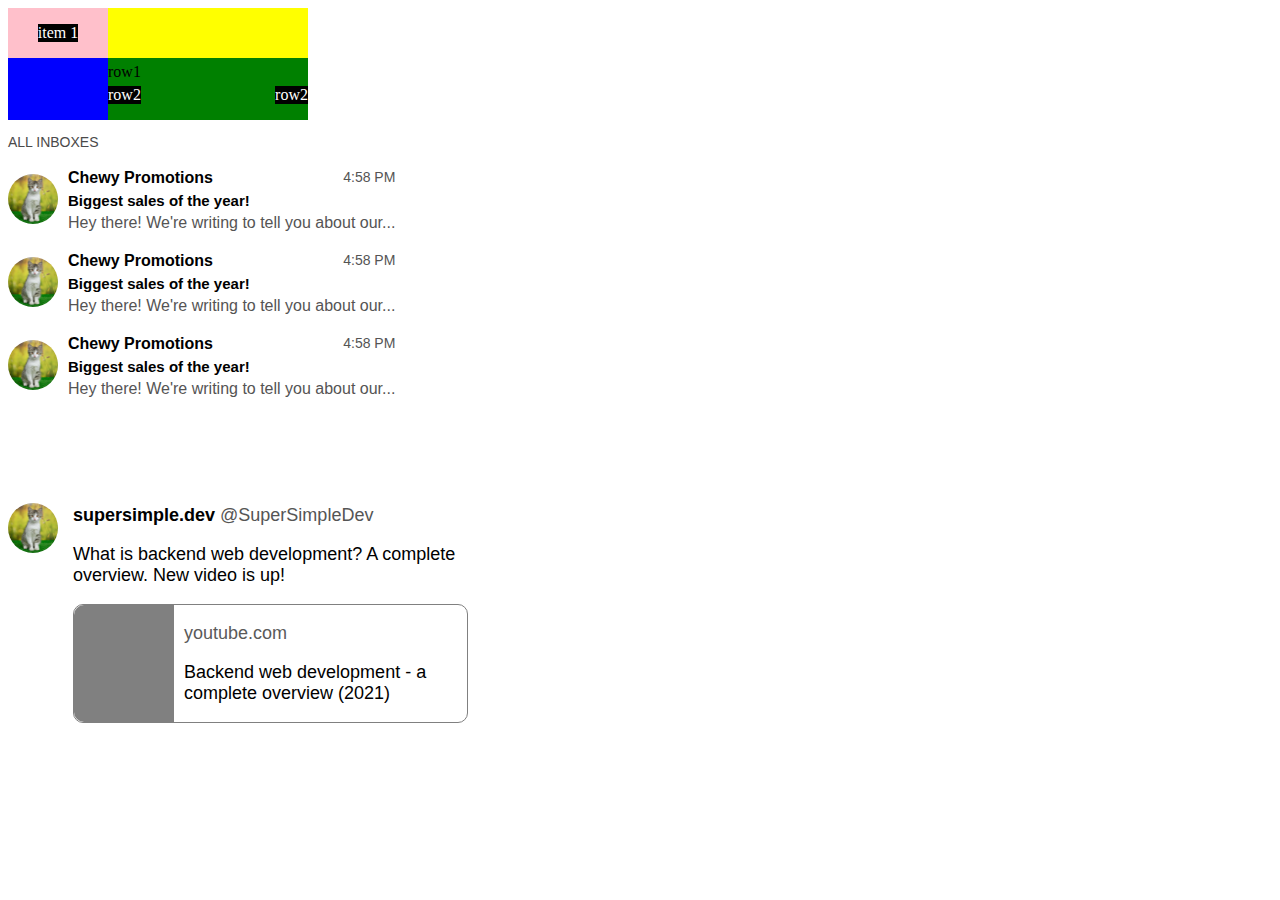
<file: Lesson13.html>
<!-- 
 
Lesson 13 - nested flex -->

<!DOCTYPE html>
<html lang="en">
<head>
    <meta charset="UTF-8">
    <meta name="viewport" content="width=device-width, initial-scale=1.0">
    <title>Document</title>
    <link rel="stylesheet" href="styles/lesson13.css">
</head>
<body>
    <div style="display: flex;">
        <div style="display: flex; justify-content: center;  background-color: pink; width: 100px;">
            <p style="background-color: black; color: white;">item 1</p>
        </div>
    
        <div style="background-color: yellow; width: 200px;">
    
        </div>
    </div>

    <div style="display: flex;">
        <div style="background-color: blue; width: 100px;">
        </div>
    
        <div style=" background-color: green; width: 200px;">
            <p style="margin-bottom: 0px; margin-top: 5px;">row1</p>
            <div style="color: white; display: flex; justify-content: space-between;">
                <p style="background-color: black; margin-top: 5px;">row2</p>
                <p style="background-color: black; margin-top: 5px;">row2</p>
            </div>
        </div>
    </div>

    <div class="card">
        <div class="head">
            <p style="font-size: 14px; color: rgb(75, 74, 74);" >ALL INBOXES</p>
        </div>
        <div class="flex-div">
            <div style="width: 50px;">
                <img class="img" src="img/cat.jpg" alt="cat">
            </div>
            <div class="about-div">
                <div style="display: flex; justify-content: space-between;" class="flex2">
                    <p style="font-weight: bold; margin-bottom: 5px; margin-top: 5px;">Chewy Promotions</p>
                    <p style="font-size: 14px; color: rgb(85, 84, 84); margin-bottom: 0px; margin-top: 5px;">4:58 PM</p>
                </div>
                <div>
                    <p style="font-size: 15px; font-weight: bold; margin-top: 0px; margin-bottom: 5px;">Biggest sales of the year!</p>
                </div>
                <div>
                    <p style="color: rgb(85, 84, 84); margin-top: 5px; margin-bottom: 5px;">Hey there! We're writing to tell you about our...</p>
                </div>
            </div>
        </div>
        <div class="flex-div">
            <div style="width: 50px;">
                <img class="img" src="img/cat.jpg" alt="cat">
            </div>
            <div class="about-div">
                <div style="display: flex; justify-content: space-between;" class="flex2">
                    <p style="font-weight: bold; margin-bottom: 5px; margin-top: 5px;">Chewy Promotions</p>
                    <p style="font-size: 14px; color: rgb(85, 84, 84); margin-bottom: 0px; margin-top: 5px;">4:58 PM</p>
                </div>
                <div>
                    <p style="font-size: 15px; font-weight: bold; margin-top: 0px; margin-bottom: 5px;">Biggest sales of the year!</p>
                </div>
                <div>
                    <p style="color: rgb(85, 84, 84); margin-top: 5px; margin-bottom: 5px;">Hey there! We're writing to tell you about our...</p>
                </div>
            </div>
        </div>
        <div class="flex-div">
            <div style="width: 50px;">
                <img class="img" src="img/cat.jpg" alt="cat">
            </div>
            <div class="about-div">
                <div style="display: flex; justify-content: space-between;" class="flex2">
                    <p style="font-weight: bold; margin-bottom: 5px; margin-top: 5px;">Chewy Promotions</p>
                    <p style="font-size: 14px; color: rgb(85, 84, 84); margin-bottom: 0px; margin-top: 5px;">4:58 PM</p>
                </div>
                <div>
                    <p style="font-size: 15px; font-weight: bold; margin-top: 0px; margin-bottom: 5px;">Biggest sales of the year!</p>
                </div>
                <div>
                    <p style="color: rgb(85, 84, 84); margin-top: 5px; margin-bottom: 5px;">Hey there! We're writing to tell you about our...</p>
                </div>
            </div>
        </div>
    </div>

    <!-- challenge -->

    <div style="font-family: Arial; display: grid; grid-template-columns: 50px 410px;">
        <div>
            <img class="icn" src="img/cat.jpg" alt="cat">
        </div>
        <div style="padding-left: 15px;" >
            <p style="margin: 2px 0px; font-size: 18px; color: rgb(85, 85, 85);"><span style="color: black; font-weight: bold;">supersimple.dev</span> @SuperSimpleDev</p>
            <p style="font-size: 18px;">What is backend web development? A complete overview. New video is up!</p>
            
            <div style="display: grid; grid-template-columns: 120px 260px; border-radius:500px; border-radius: 10px; border-style: solid; border-width: 1px; border-color: grey;">
                <div style="background-color: grey; border-radius: 10px;">

                </div>
                <div style="margin-left: -20px; background-color: white; padding-left: 10px;">
                    <p style="color: rgb(90, 90, 90); font-size: 18px;">youtube.com</p>
                    <p style="font-size: 18px;">Backend web development - a complete overview (2021)</p>
                </div>
            </div>
        </div>
    </div>
    
</body>
</html>
</file>
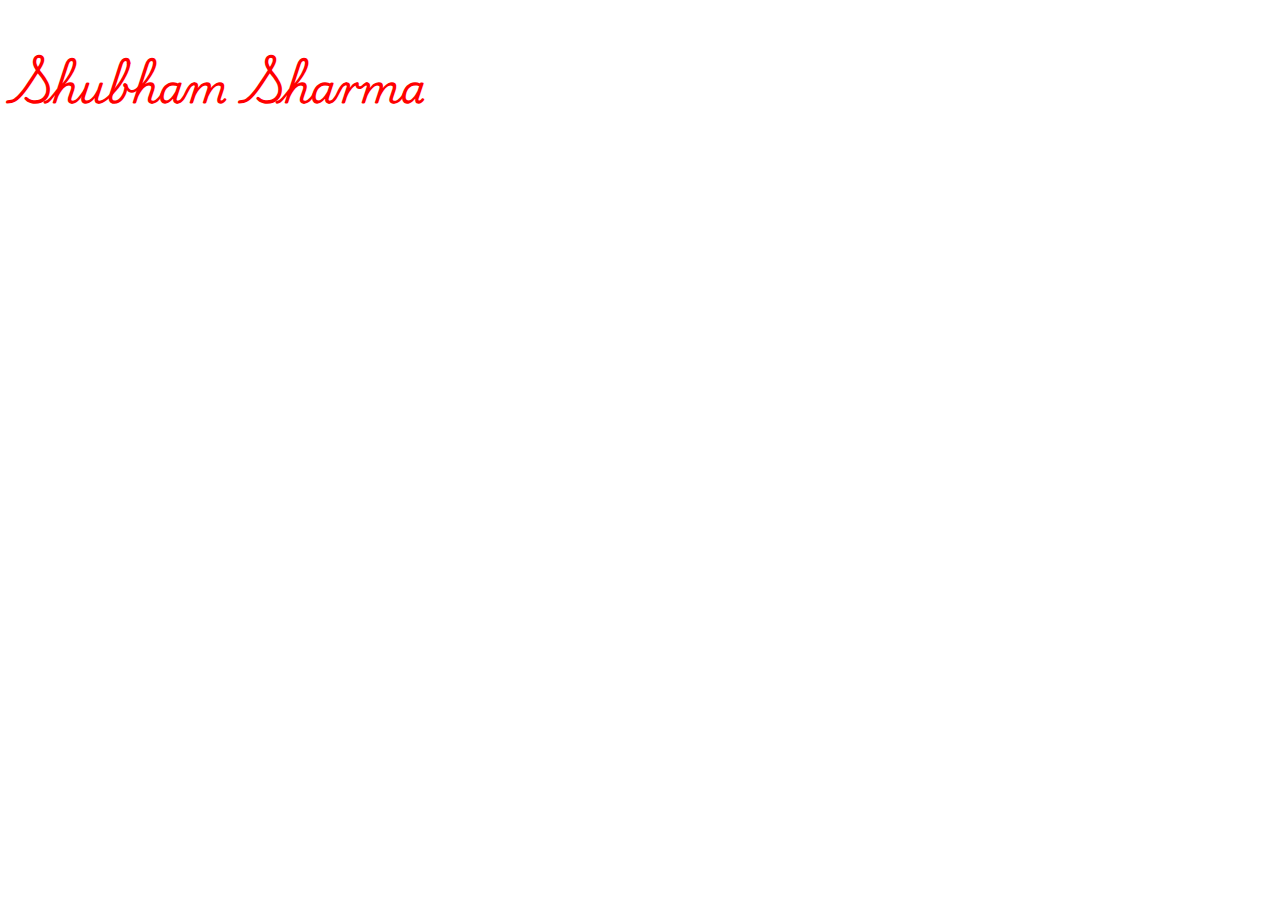
<file: Lesson6.html>
<!-- 

Lesson 6

Use HTML structure and saperate css file (external css) now on

-->

<!DOCTYPE html>

<html>
  <head>
    <title>Lesson 6</title>
    <link rel="stylesheet" href="styles/lesson6.css">

    <link rel="preconnect" href="https://fonts.googleapis.com">
    <link rel="preconnect" href="https://fonts.gstatic.com" crossorigin>
    <link href="https://fonts.googleapis.com/css2?family=Playwrite+CU&display=swap" rel="stylesheet">

  </head>
  <body>
    <p>Shubham Sharma</p>
  </body>
</html>
</file>
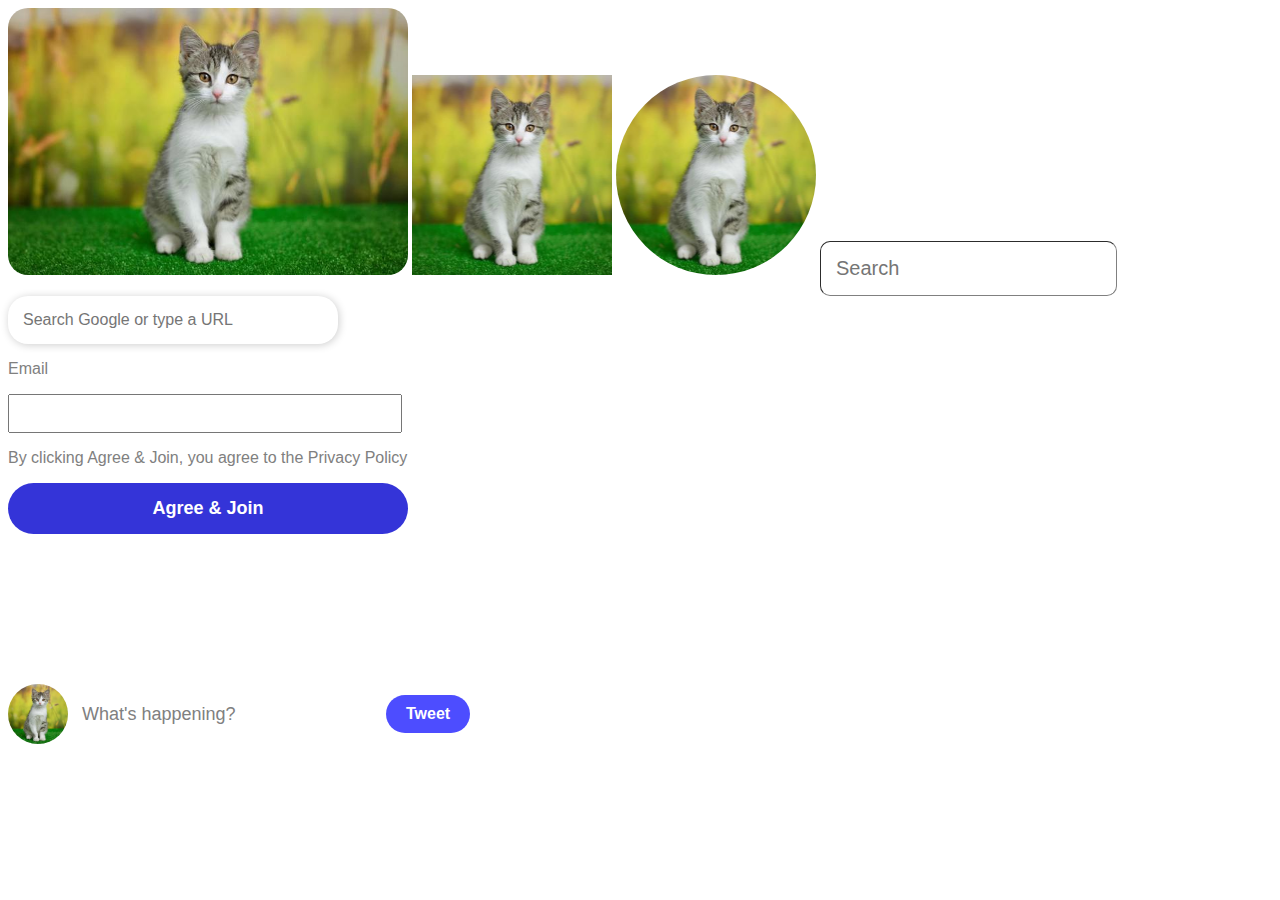
<file: Lesson7.html>
<!-- 
 
Lesson 7

images & there property

-->

<!DOCTYPE html>

<html>
    <head>
        <title>Lesson 7</title>
        <link rel="stylesheet" href="styles/lesson7.css">
    </head>
    <body>
        <img class="img-1" src="img/cat.jpg" alt="cat-img">
        <img class="img-2" src="img/cat.jpg" alt="cat-img">
        <img class="img-3" src="img/cat.jpg" alt="cat-img">

        <input class="search-bar" type="text" placeholder="Search">
        <input class="google-search" type="text" placeholder="Search Google or type a URL">

        <!-- challenge -->

        <p>Email</p>
        <input class="email" type="text">
        <p>By clicking Agree & Join, you agree to the Privacy Policy</p>
        <button class="btn">Agree & Join</button>

        <br>
        <img class="icon" src="img/cat.jpg">
        <p class="text">What's happening?</p>
        <button class="tweet">Tweet</button>

    </body>
</html>
</file>
<file: styles/lesson13.css>
.card {
    font-family: Arial;
    margin-bottom: 100px;
}

.flex-div {
    display: flex;
    align-items: center;
    margin-bottom: 10px;
}

.about-div {
    margin-left: 10px;
}



.img {
    width: 100%;
    height: 50px;
    border-radius: 25px;
    object-fit: cover;
}

.icn {
    width: 100%;
    height: 50px;
    border-radius: 25px;
    object-fit: cover;
}
</file>
<file: styles/lesson6.css>
p {
  font-family: Playwrite CU;
  color: red;
  font-size: 40px;
}
</file>
<file: styles/lesson7.css>
img {
    width: 400px;
}

.img-1 {
    border-radius: 20px;
}

.img-2 {
    width: 200px;
    height: 200px;
    object-fit: cover;

}

.img-3 {
    width: 200px;
    height: 200px;
    object-fit: cover;
    border-radius: 100px;
}

.search-bar {
    padding: 15px;
    font-size: 20px;
    border-radius: 10px;
    border-color: grey;
    border-width: 1px;
}

.google-search {
    padding: 15px;
    box-shadow: 1px 1px 8px rgba(0, 0, 0, .2);
    width: 300px;
    font-size: 16px;
    border: none;
    border-radius: 20px;
}

p {
    font-family: Arial;
    color: grey;
}

.email {
    padding: 10px;
    width: 370px;
}

.btn {
    font-size: 18px;
    padding: 15px;
    width: 400px;
    border-radius: 50px;
    background-color: rgb(52, 52, 216);
    color: white;
    border: none;
    font-weight: bold;
    margin-bottom: 150px;
}

.icon {
    border-radius: 40px;
    width: 60px;
    height: 60px;
    object-fit: cover;
    vertical-align: middle;
}

.text{
    font-size: 18px;
    display: inline-block;
    width: 300px;
    vertical-align: middle;
    margin-left: 10px;
}

.tweet {
    background-color: rgb(77, 77, 255);
    color: white;
    padding: 10px 20px;
    font-size: 16px;
    font-weight: bold;
    border: none;
    border-radius: 20px;
    vertical-align: middle;
}
</file>
